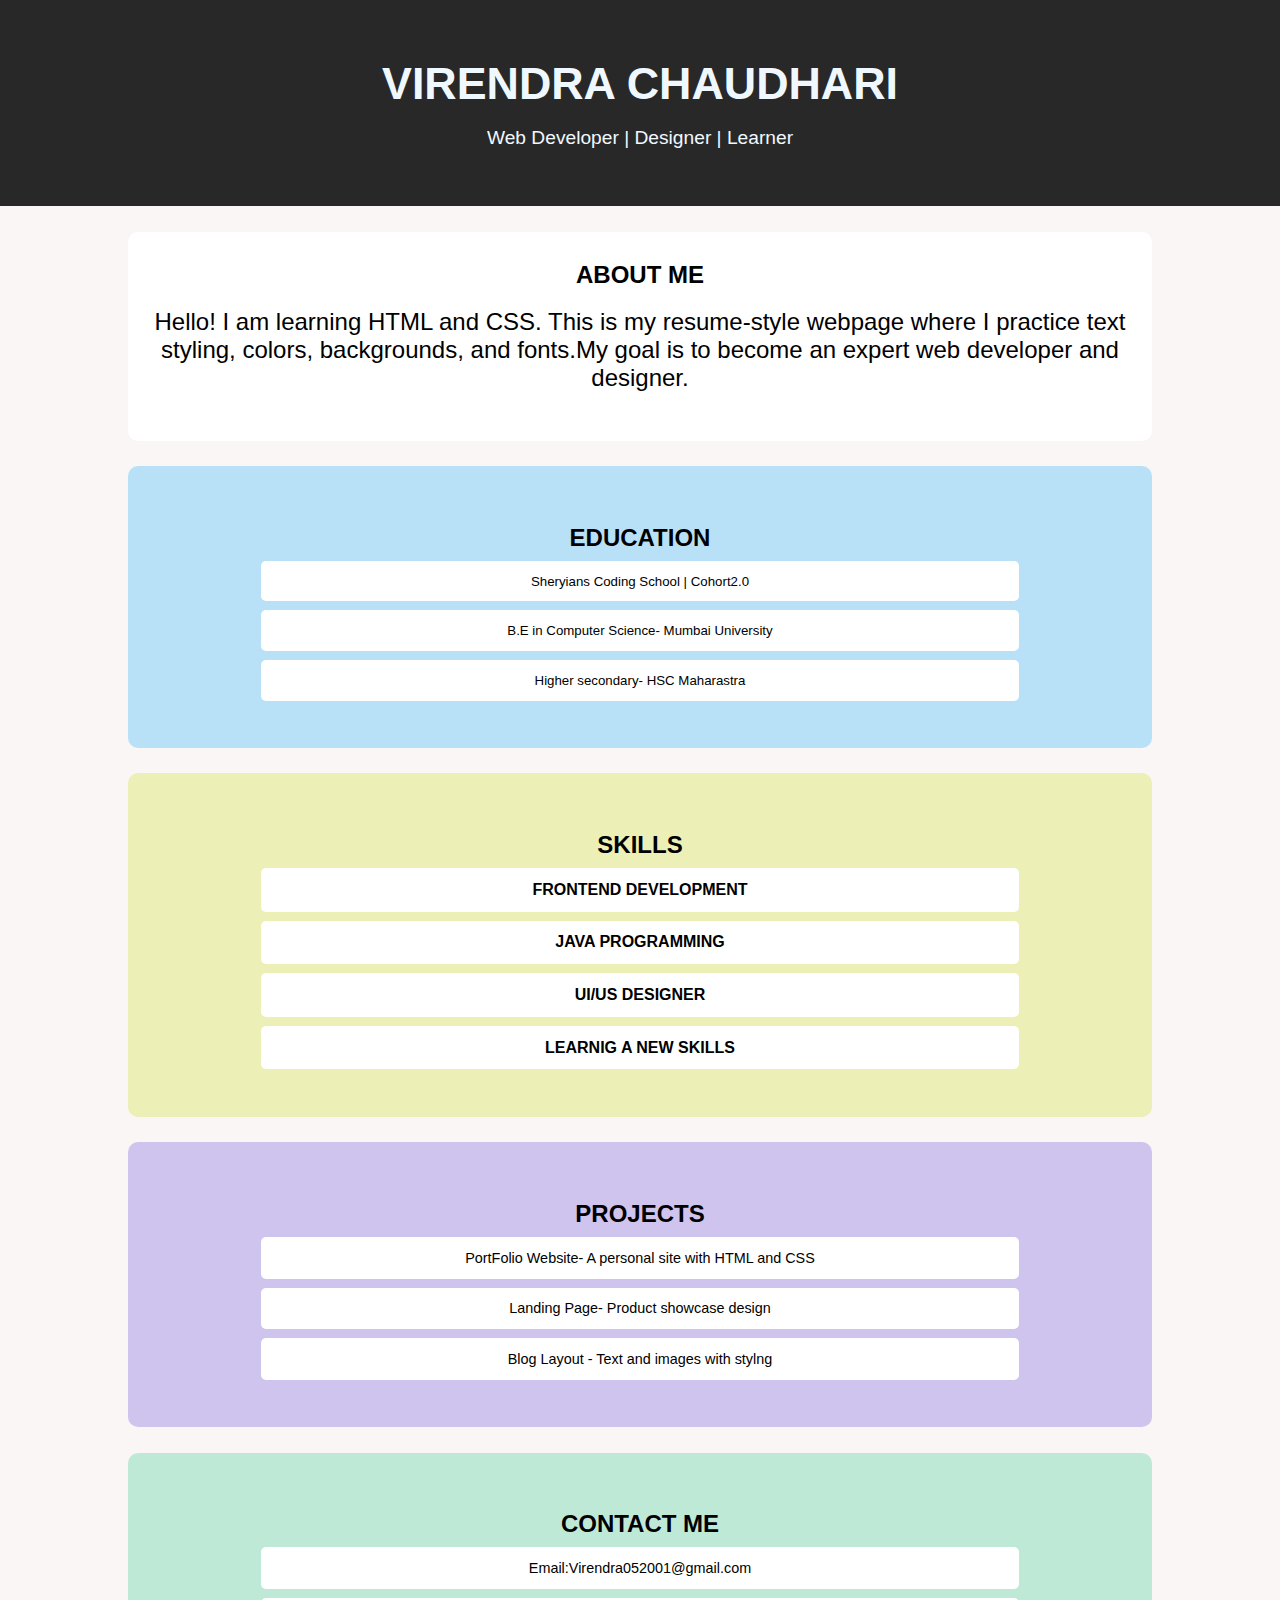
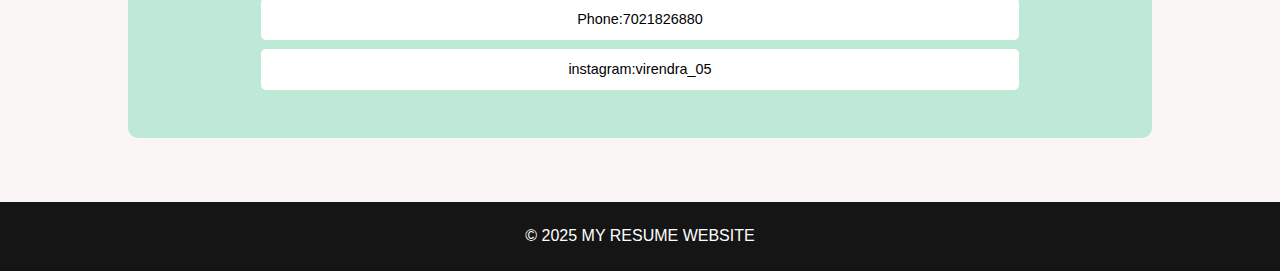
<file: index.html>
<!DOCTYPE html>
<html lang="en">

<head>
    <meta charset="UTF-8">
    <meta name="viewport" content="width=device-width, initial-scale=1.0">
    <title>Virendra|Cohort2.0|SheryiansCodingSchool</title>
    <link rel="stylesheet" href="style.css">
    <link rel="shortcut icon"
        href="[data-uri]"
        type="image/x-icon">
</head>

<body>
    <!-- Day10_task -->
    <div class="heading">
        <h1>Virendra Chaudhari</h1>
        <br>
        <h2>Web Developer | Designer | Learner</h2>
    </div>
    <div class="main">
        <div class="view">
            <h2>ABOUT ME</h2>
            <p>Hello! I am learning HTML and CSS. This is my resume-style webpage where I practice text styling, colors,
                backgrounds, and fonts.My goal is to become an expert web developer and designer.</p>
        </div>
        <div class="view" id="bgb">
            <h2>EDUCATION</h2>
            <h5>Sheryians Coding School | Cohort2.0 </h5>
            <h5>B.E in Computer Science- Mumbai University</h5>
            <h5>Higher secondary- HSC Maharastra </h5>
        </div>
        <div class="view" id="bgy">
            <h2>SKILLS</h2>
            <h4>FrontEnd Development</h4>
            <h4>java Programming </h4>
            <h4>UI/US Designer</h4>
            <h4>Learnig a new skills</h4>
        </div>
        <div class="view" id="bgv">
            <h2>PROJECTS</h2>
            <h3>PortFolio Website- A personal site with HTML and CSS</h3>
            <h3>Landing Page- Product showcase design </h3>
            <h3>Blog Layout - Text and images with stylng</h3>
        </div>
          <div class="view" id="bgg">
            <h2>CONTACT ME</h2>
            <h3>Email:Virendra052001@gmail.com</h3>
            <h3>Phone:7021826880 </h3>
            <h3>instagram:virendra_05</h3>
        </div>
    </div>
    <div id="footer">
        <p>&copy; 2025 MY RESUME WEBSITE </p>
    </div>

</body>

</html>
</file>
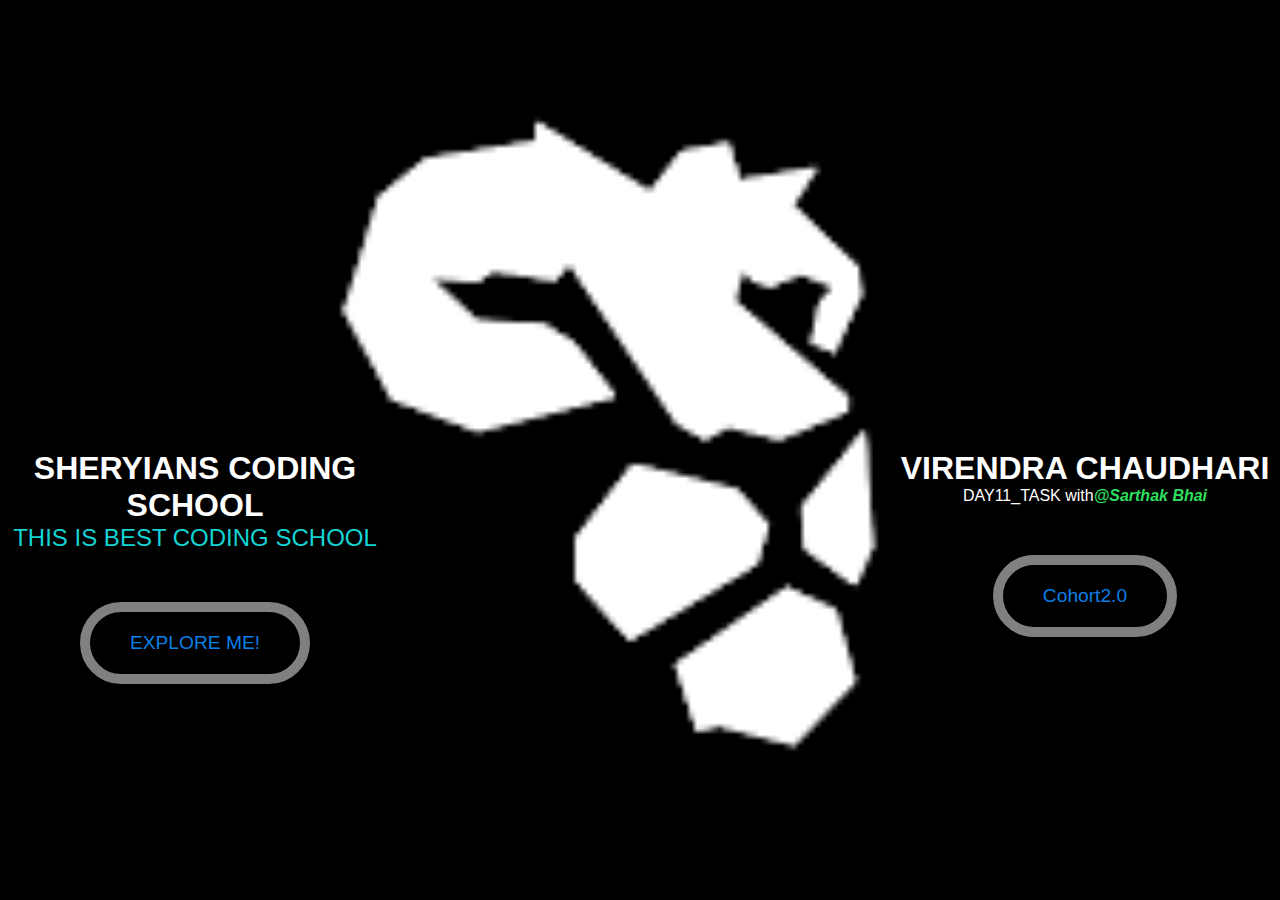
<file: Day11_task.html>
<!DOCTYPE html>
<html lang="en">

<head>
    <meta charset="UTF-8">
    <meta name="viewport" content="width=device-width, initial-scale=1.0">
    <title>DAY11_TASK</title>
    <link rel="stylesheet" href="Day11.css">
</head>

<body>
    <div id="main">
        <div class="left">
            <h1>SHERYIANS CODING SCHOOL</h1>
            <h2>THIS IS BEST CODING SCHOOL</h2>
            <button>EXPLORE ME!</button>
        </div>
        <div class="right">
            <h1>VIRENDRA CHAUDHARI</h1>
            <p>DAY11_TASK with<b><i>@Sarthak Bhai</i></b></p>
            <button>Cohort2.0</button>
        </div>

    </div>

</body>

</html>
</file>
<file: style.css>
* {
    margin: 0;
    padding: 0;
    box-sizing: border-box;
}

html,
body {
    font-family: sans-serif;
    width: 100%;
    height: 100%;
    background-color: rgb(250, 246, 246);
}

.heading {
    width: 100%;
    height: auto;
    background-color: rgba(7, 7, 7, 0.862);
    color: aliceblue;
    text-align: center;
    padding: 4.5vw;
}

.heading h1 {
    font-size: 2.8em;
    font-weight: 600;
    text-transform: uppercase;
    font-family: sans-serif;
}

.heading h2 {
    font-size: 1.2em;
    font-weight: 100;
    font-family: sans-serif;
}

.main {
    width: 100%;
    height: auto;
    padding-bottom: 5%;
    background-color: rgb(250, 246, 246);
}

.view {
    width: 80%;
    text-align: center;
    margin-left: 10%;
    padding: 10px;
    margin-top: 2%;
    background-color: white;
    border-radius: 10px;
}

.view h2 {
    margin-top: 1.5vw;
}

.view p {
    font-size: 1.5em;
    margin-top: 1.5vw;
    padding-bottom: 3vw;
}

#bgb {
    background-color: #b8e1f7;
    padding: 3vw;
}

.view h5 {
    width: 80%;
    background-color: white;
    margin: 1vh;
    margin-left: 10%;
    padding: 1vw;
    border-radius: 5px;
    font-weight: 300;
}

#bgy {
    background-color: #ecf0b6;
    padding: 3vw;

}

.view h4 {
    width: 80%;
    background-color: white;
    margin: 1vh;
    margin-left: 10%;
    padding: 1vw;
    border-radius: 5px;
    font-weight: bold;
    text-transform: uppercase;
}

#bgv {
    background-color: #cfc4ee;
    padding: 3vw;
}

.view h3 {
    width: 80%;
    font-size: 0.9rem;
    background-color: white;
    margin: 1vh;
    margin-left: 10%;
    padding: 1vw;
    border-radius: 5px;
    font-weight: 100;
}

#bgg {
    background-color: #bfe9d7;
    padding: 3vw;
}
#footer{
    width: 100%;
    background-color: #151515;
    color:white;
    text-align: center;
    padding: 2%;
}
</file>
<file: Day11.css>
* {
    margin: 0;
    padding: 0;
    box-sizing: border-box;
}

html body {
    width: 100%;
    height: 100%;
}

#main {
    width: 100%;
    height: 100vh;
    background-image: url("Sheryians.png");
    background-size: cover;
    background-position: center;
    color:White;
    display: flex;
    font-size: 1em;
}
.left{
    width: 50%;
    text-align: center;
    margin-top: 50vh;
    font-family: sans-serif;
}
.left h2{
    color: rgb(19, 211, 211);
    font-weight: 300;
    font-family: 'Franklin Gothic Medium', 'Arial Narrow', Arial, sans-serif;
}
i{
    color: rgb(45, 223, 92);
    font-size: bold;
}
.right{
    width: 50%;
    text-align: center;
    margin-top: 50vh;
    margin-left: 500px;
    font-family: sans-serif;
}
button{
    margin-top: 50px;
    padding: 20px 40px;
    color: rgb(10, 127, 230);
    border: 10px solid gray;
    border-radius: 50px;
    font-size: 1.2em;
   background-color: transparent;
}
</file>
